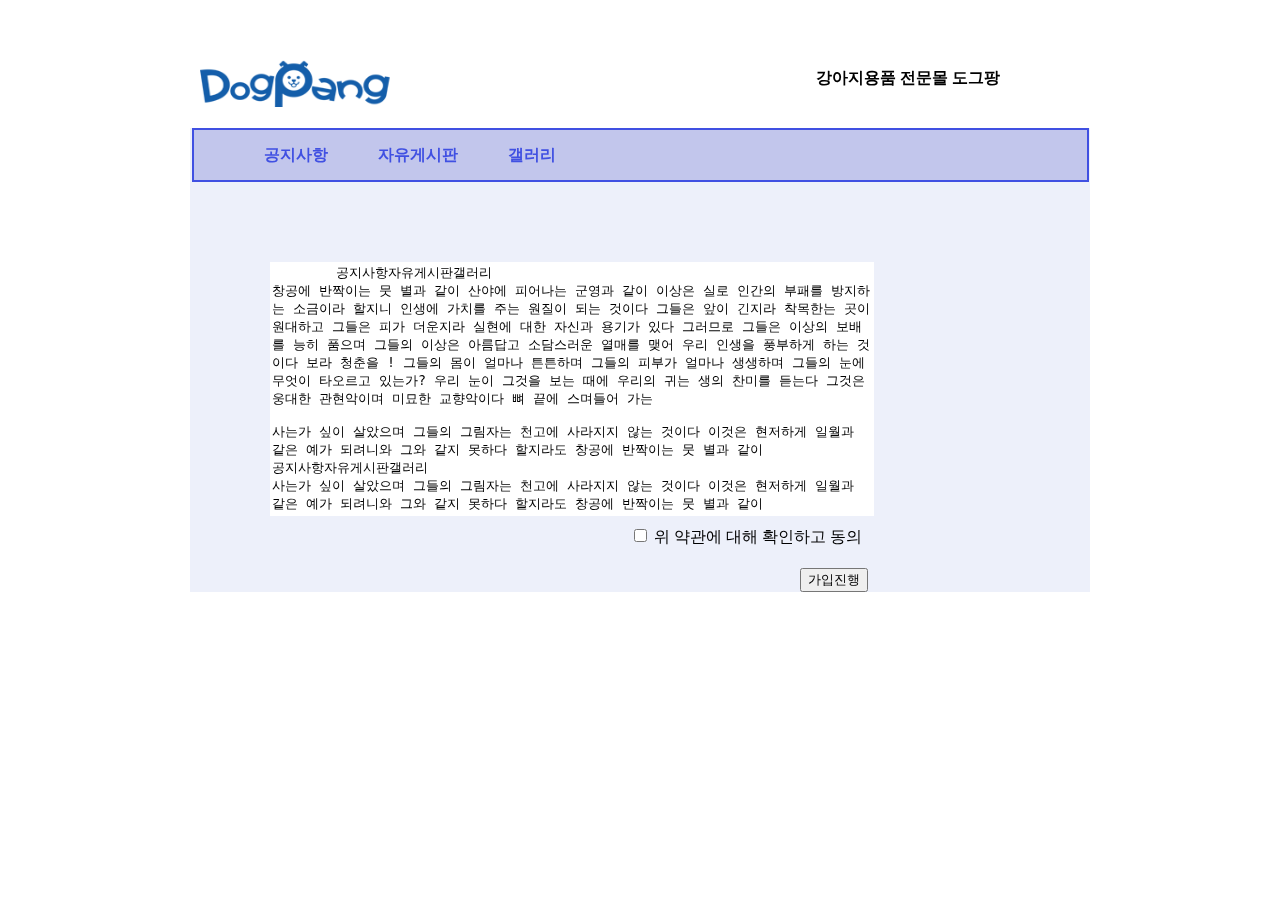
<file: WebContent/contract.html>
<!DOCTYPE html>
<html lang="en">
<head>
    <meta charset="UTF-8">
    <meta http-equiv="X-UA-Compatible" content="IE=edge">
    <meta name="viewport" content="width=device-width, initial-scale=1.0">
    <title>회원가입 약관</title>
    <link rel="stylesheet" href="style.css">
</head>
<body>
    <div class="mainhome">
        <header>
            <a href="index.html">
                <img src = "images/logo.PNG" id="mainimg" alt="메인사진"  width="200px" height="70px" >
            </a>
            <h4>강아지용품 전문몰 도그팡</h4>
        </header>
        <nav>
            <ul>
                <li><a href="notice.html" >공지사항</a></li>
                <li><a href="free.html" >자유게시판</a></li>
                <li><a href="gallery.html" >갤러리</a></li>
            </ul>
        </nav>
        <article>
            <section id="mains">
    <div data-text-content="true" style="font-size: 16px;">
    <textarea id="text">
        공지사항자유게시판갤러리
창공에 반짝이는 뭇 별과 같이 산야에 피어나는 군영과 같이 이상은 실로 인간의 부패를 방지하는 소금이라 할지니 인생에 가치를 주는 원질이 되는 것이다 그들은 앞이 긴지라 착목한는 곳이 원대하고 그들은 피가 더운지라 실현에 대한 자신과 용기가 있다 그러므로 그들은 이상의 보배를 능히 품으며 그들의 이상은 아름답고 소담스러운 열매를 맺어 우리 인생을 풍부하게 하는 것이다 보라 청춘을 ! 그들의 몸이 얼마나 튼튼하며 그들의 피부가 얼마나 생생하며 그들의 눈에 무엇이 타오르고 있는가? 우리 눈이 그것을 보는 때에 우리의 귀는 생의 찬미를 듣는다 그것은 웅대한 관현악이며 미묘한 교향악이다 뼈 끝에 스며들어 가는

사는가 싶이 살았으며 그들의 그림자는 천고에 사라지지 않는 것이다 이것은 현저하게 일월과 같은 예가 되려니와 그와 같지 못하다 할지라도 창공에 반짝이는 뭇 별과 같이
공지사항자유게시판갤러리
사는가 싶이 살았으며 그들의 그림자는 천고에 사라지지 않는 것이다 이것은 현저하게 일월과 같은 예가 되려니와 그와 같지 못하다 할지라도 창공에 반짝이는 뭇 별과 같이
공지사항자유게시판갤러리
</textarea>
<div id="input">
    <label><input type="checkbox" name="color" value="dong"> 위 약관에 대해 확인하고 동의</label>
</div>
<div id="join">
    <button type="button" class="navyBtn" onClick="location.href='signup.html'">가입진행</button>
</div>
</div>
</section>
</article>
</div>
</body>
</html>
</file>
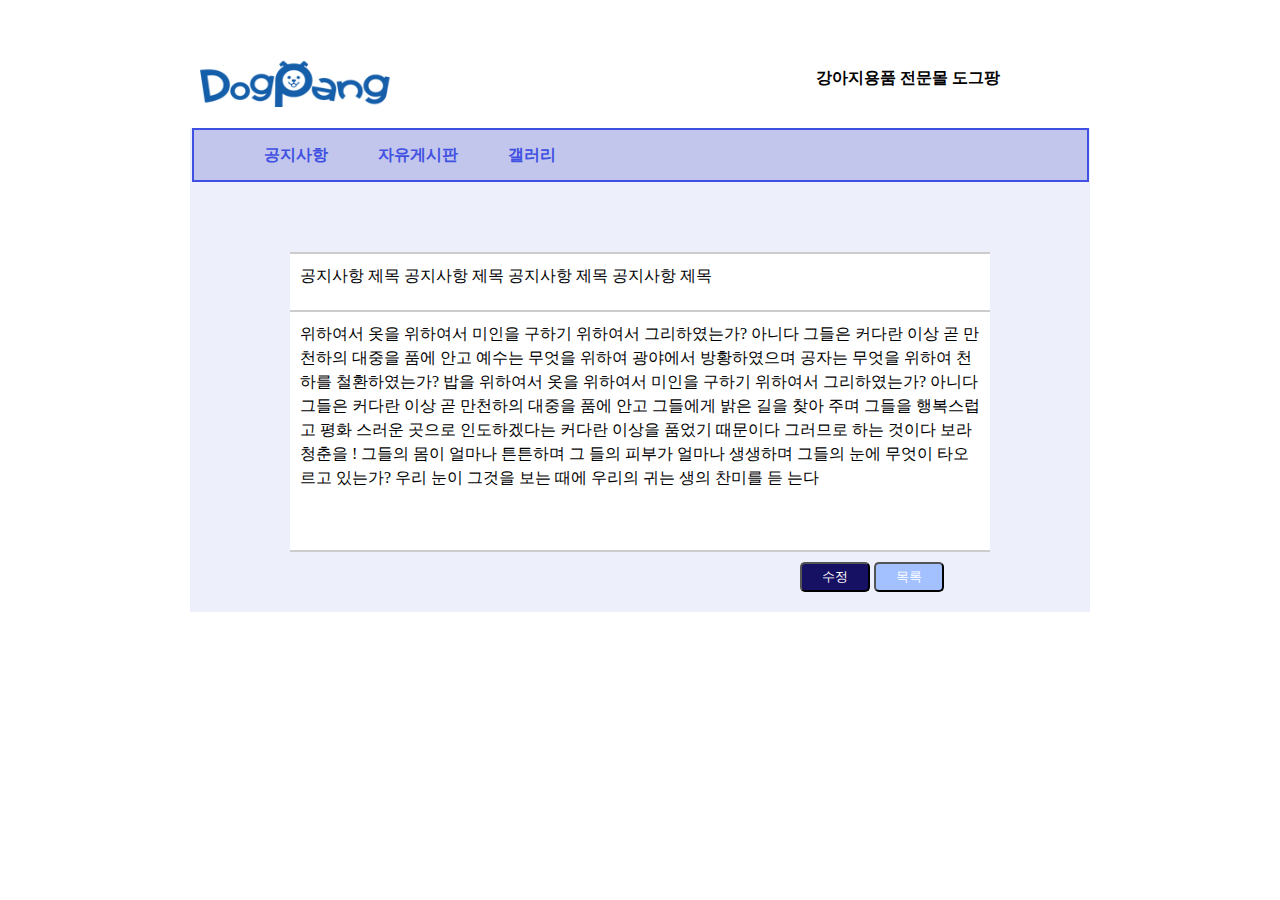
<file: WebContent/detail.html>
<!DOCTYPE html>
<html lang="en">
<head>
    <meta charset="UTF-8">
    <meta http-equiv="X-UA-Compatible" content="IE=edge">
    <meta name="viewport" content="width=device-width, initial-scale=1.0">
    <title>게시판 상세</title>
    <link rel="stylesheet" href="style.css">
</head>
<body>
    <div class="mainhome">
        <header>
            <a href="index.html">
                <img src = "images/logo.PNG" id="mainimg" alt="메인사진"  width="200px" height="70px" >
            </a>
            <h4>강아지용품 전문몰 도그팡</h4>
        </header>
        <nav>
            <ul>
                <li><a href="notice.html" target="mainiframe">공지사항</a></li>
                <li><a href="free.html" target="mainiframe">자유게시판</a></li>
                <li><a href="gallery.html" target="mainiframe">갤러리</a></li>
            </ul>
        </nav>
        <article>
            <section id="main">
    <table class="detail">
        <tr>
            <td>공지사항 제목 공지사항 제목 공지사항 제목 공지사항 제목</td>
        </tr>
        <tr>
            <td> 위하여서 옷을 위하여서 미인을 구하기 위하여서 그리하였는가? 아니다 그들은 커다란
                이상 곧 만천하의 대중을 품에 안고

                예수는 무엇을 위하여 광야에서 방황하였으며 공자는 무엇을 위하여 천하를 철환하였는가?
                밥을 위하여서 옷을 위하여서 미인을 구하기 위하여서 그리하였는가? 아니다 그들은 커다란
                이상 곧 만천하의 대중을 품에 안고 그들에게 밝은 길을 찾아 주며 그들을 행복스럽고 평화
                스러운 곳으로 인도하겠다는 커다란 이상을 품었기 때문이다 그러므로
                
                하는 것이다 보라 청춘을 ! 그들의 몸이 얼마나 튼튼하며 그
                들의 피부가 얼마나 생생하며 그들의 눈에 무엇이 타오르고 있는가? 우리 눈이 그것을 보는 때에 우리의 귀는 생의 찬미를 듣
                는다</td>
        </tr>
    </table>
    <a href="modify.html"><input type="button" value="수정" name="수정" id="write"></a>
    <a href="notice.html"><input type="button" value="목록" name="목록" id="cancle"></a>
    </section>
    </article>
    </div>
</body>
</html>
</file>
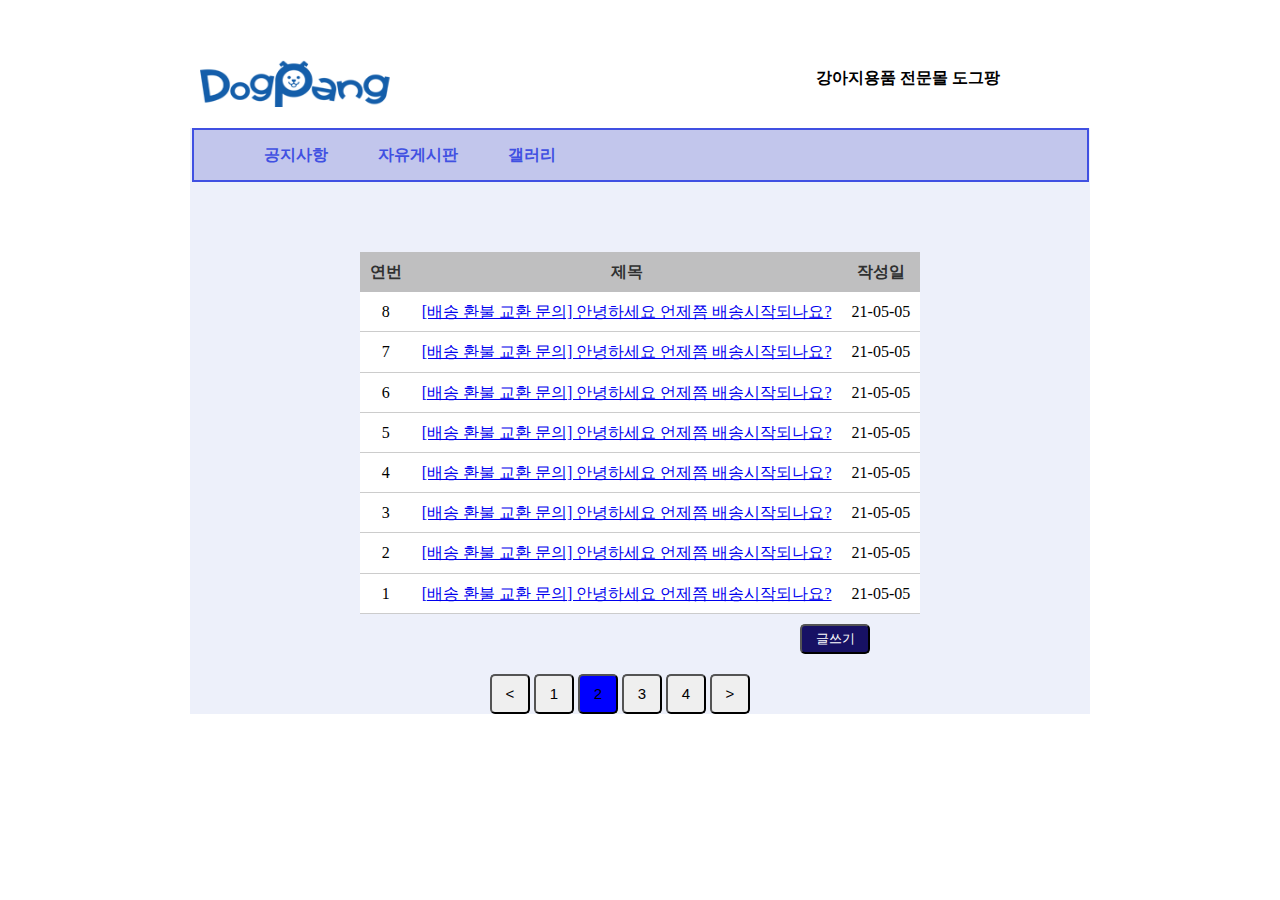
<file: WebContent/free.html>
<!DOCTYPE html>
<html lang="en">
<head>
    <meta charset="UTF-8">
    <meta http-equiv="X-UA-Compatible" content="IE=edge">
    <meta name="viewport" content="width=device-width, initial-scale=1.0">
    <title>자유게시판</title>
    <link rel="stylesheet" href="style.css">
</head>
<body>
    <div class="mainhome">
        <header>
            <a href="index.html">
                <img src = "images/logo.PNG" id="mainimg" alt="메인사진"  width="200px" height="70px" >
            </a>
            <h4>강아지용품 전문몰 도그팡</h4>
        </header>
        <nav>
            <ul>
                <li><a href="notice.html" target="mainiframe">공지사항</a></li>
                <li><a href="free.html" target="mainiframe">자유게시판</a></li>
                <li><a href="gallery.html" target="mainiframe">갤러리</a></li>
            </ul>
        </nav>
        <article>
            <section id="main">
    <table class="notice">
        <thead>
            <tr>
                <th>연번</th>
                <th>제목</th>
                <th>작성일</th>
            </tr>
        </thead>
        <tbody>
            <tr>
                <td>8</td>
                <td><a href="detail.html">[배송 환불 교환 문의] 안녕하세요 언제쯤 배송시작되나요?</a></td>
                <td>21-05-05</td>
            </tr>
            <tr>
                <td>7</td>
                <td><a href="detail.html">[배송 환불 교환 문의] 안녕하세요 언제쯤 배송시작되나요?</a></td>
                <td>21-05-05</td>
            </tr>
            <tr>
                <td>6</td>
                <td><a href="detail.html">[배송 환불 교환 문의] 안녕하세요 언제쯤 배송시작되나요?</a></td>
                <td>21-05-05</td>
            </tr>
            <tr>
                <td>5</td>
                <td><a href="detail.html">[배송 환불 교환 문의] 안녕하세요 언제쯤 배송시작되나요?</a></td>
                <td>21-05-05</td>
            </tr>
            <tr>
                <td>4</td>
                <td><a href="detail.html">[배송 환불 교환 문의] 안녕하세요 언제쯤 배송시작되나요?</a></td>
                <td>21-05-05</td>
            </tr>
            <tr>
                <td>3</td>
                <td><a href="detail.html">[배송 환불 교환 문의] 안녕하세요 언제쯤 배송시작되나요?</a></td>
                <td>21-05-05</td>
            </tr>
            <tr>
                <td>2</td>
                <td><a href="detail.html">[배송 환불 교환 문의] 안녕하세요 언제쯤 배송시작되나요?</a></td>
                <td>21-05-05</td>
            </tr>
            <tr>
                <td>1</td>
                <td><a href="detail.html">[배송 환불 교환 문의] 안녕하세요 언제쯤 배송시작되나요?</a></td>
                <td>21-05-05</td>
            </tr>
        </tbody>
    </table>
    <a href="write.html"><input type="button" value="글쓰기" name="글쓰기" id="write"></a>
    </section>
    </article>
    <div class="number">
        <button><</button>
        <button>1</button>
        <button id="num">2</button>
        <button>3</button>
        <button>4</button>
        <button>></button>
    </div>
    </div>
</body>
</html>
</file>
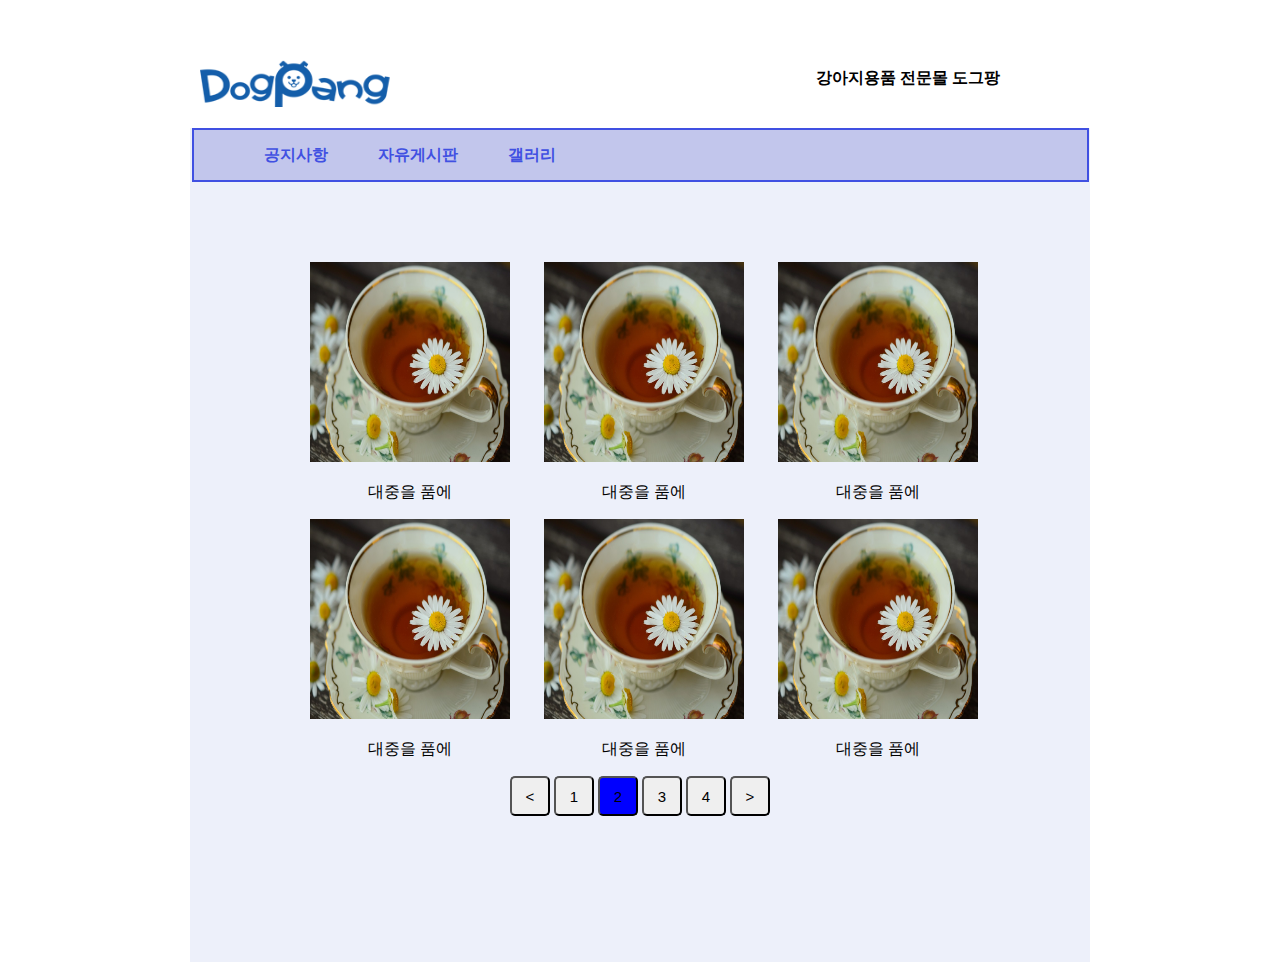
<file: WebContent/gallery.html>
<!DOCTYPE html>
<html lang="en">
<head>
    <meta charset="UTF-8">
    <meta http-equiv="X-UA-Compatible" content="IE=edge">
    <meta name="viewport" content="width=device-width, initial-scale=1.0">
    <title>갤러리</title>
    <link rel="stylesheet" href="style.css">
</head>
<body>
    <div class="mainhome">
        <header>
            <a href="index.html">
                <img src = "images/logo.PNG" id="mainimg" alt="메인사진"  width="200px" height="70px" >
            </a>
            <h4>강아지용품 전문몰 도그팡</h4>
        </header>
        <nav>
            <ul>
                <li><a href="notice.html" target="mainiframe">공지사항</a></li>
                <li><a href="free.html" target="mainiframe">자유게시판</a></li>
                <li><a href="gallery.html" target="mainiframe">갤러리</a></li>
            </ul>
        </nav>
        <article>
            <section id="maing">
        <div id="migm">
    <div id="img1">
        <img src="images/imagesc.jpg" alt="image1" width="200" height="200">
        <p>대중을 품에</p>
    
        <img src="images/imagesc.jpg" alt="image1" width="200" height="200">
        <p>대중을 품에</p>
    </div>
    <div id="img1">
        <img src="images/imagesc.jpg" alt="image1" width="200" height="200">
        <p>대중을 품에</p>
    
        <img src="images/imagesc.jpg" alt="image1" width="200" height="200">
        <p>대중을 품에</p>
    </div>
    <div id="img1">
        <img src="images/imagesc.jpg" alt="image1" width="200" height="200">
        <p>대중을 품에</p>
    
        <img src="images/imagesc.jpg" alt="image1" width="200" height="200">
        <p>대중을 품에</p> 
    </div>
</div>
<div class="number2">
    <button><</button>
    <button>1</button>
    <button id="num">2</button>
    <button>3</button>
    <button>4</button>
    <button>></button>
</div>
        </section>
        </article>
    </div>
</body>
</html>
</file>
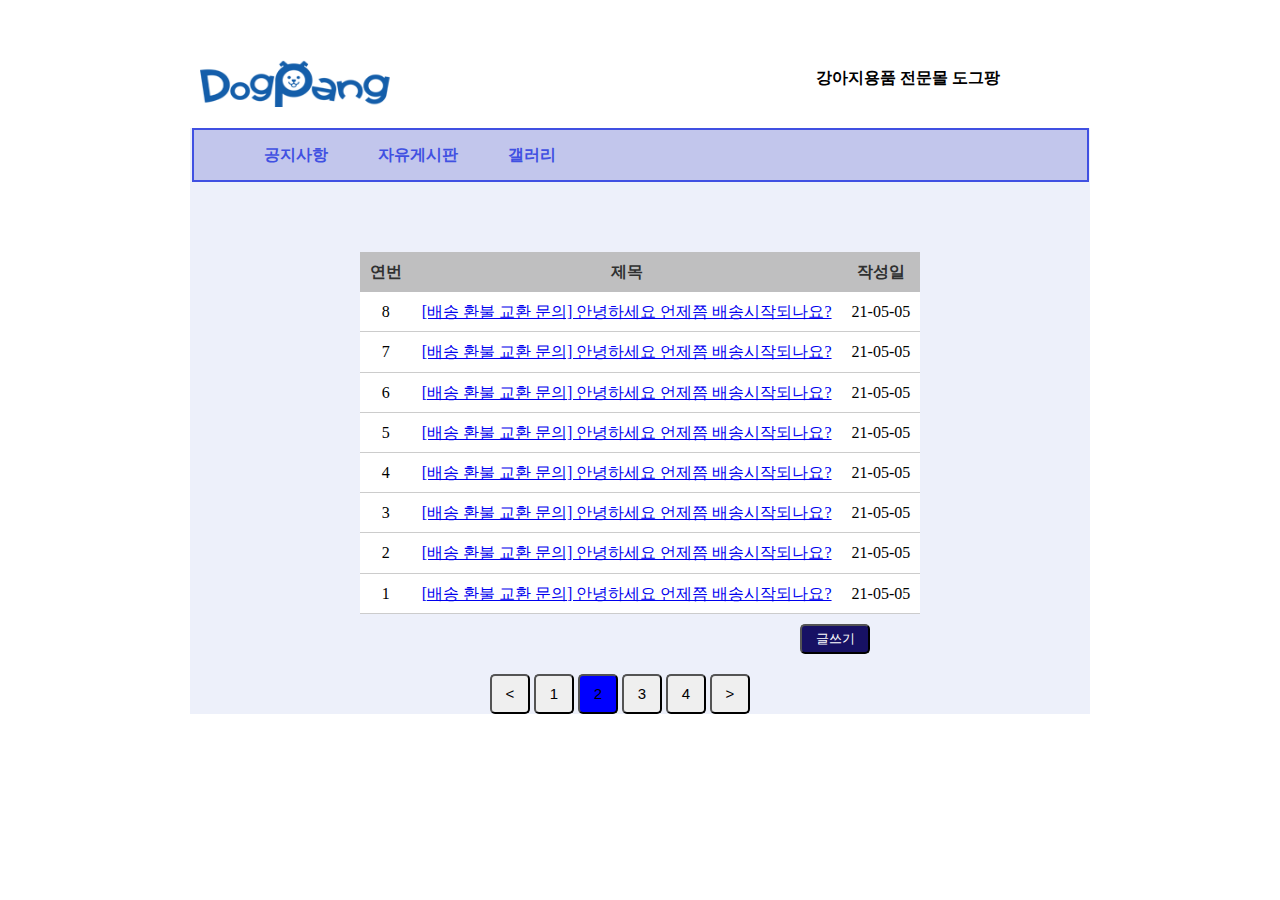
<file: WebContent/notice.html>
<!DOCTYPE html>
<html lang="en">
<head>
    <meta charset="UTF-8">
    <meta http-equiv="X-UA-Compatible" content="IE=edge">
    <meta name="viewport" content="width=device-width, initial-scale=1.0">
    <title>공지사항</title>
    <link rel="stylesheet" href="style.css">
</head>
<body>
    <div class="mainhome">
        <header>
            <a href="index.html">
                <img src = "images/logo.PNG" id="mainimg" alt="메인사진"  width="200px" height="70px" >
            </a>
            <h4>강아지용품 전문몰 도그팡</h4>
        </header>
        <nav>
            <ul>
                <li><a href="notice.html" target="mainiframe">공지사항</a></li>
                <li><a href="free.html" target="mainiframe">자유게시판</a></li>
                <li><a href="gallery.html" target="mainiframe">갤러리</a></li>
            </ul>
        </nav>
        <article>
            <section id="main">
    <table class="notice">
        <thead>
            <tr>
                <th>연번</th>
                <th>제목</th>
                <th>작성일</th>
            </tr>
        </thead>
        <tbody>
            <tr>
                <td>8</td>
                <td><a href="detail.html">[배송 환불 교환 문의] 안녕하세요 언제쯤 배송시작되나요?</a></td>
                <td>21-05-05</td>
            </tr>
            <tr>
                <td>7</td>
                <td><a href="detail.html">[배송 환불 교환 문의] 안녕하세요 언제쯤 배송시작되나요?</a></td>
                <td>21-05-05</td>
            </tr>
            <tr>
                <td>6</td>
                <td><a href="detail.html">[배송 환불 교환 문의] 안녕하세요 언제쯤 배송시작되나요?</a></td>
                <td>21-05-05</td>
            </tr>
            <tr>
                <td>5</td>
                <td><a href="detail.html">[배송 환불 교환 문의] 안녕하세요 언제쯤 배송시작되나요?</a></td>
                <td>21-05-05</td>
            </tr>
            <tr>
                <td>4</td>
                <td><a href="detail.html">[배송 환불 교환 문의] 안녕하세요 언제쯤 배송시작되나요?</a></td>
                <td>21-05-05</td>
            </tr>
            <tr>
                <td>3</td>
                <td><a href="detail.html">[배송 환불 교환 문의] 안녕하세요 언제쯤 배송시작되나요?</a></td>
                <td>21-05-05</td>
            </tr>
            <tr>
                <td>2</td>
                <td><a href="detail.html">[배송 환불 교환 문의] 안녕하세요 언제쯤 배송시작되나요?</a></td>
                <td>21-05-05</td>
            </tr>
            <tr>
                <td>1</td>
                <td><a href="detail.html">[배송 환불 교환 문의] 안녕하세요 언제쯤 배송시작되나요?</a></td>
                <td>21-05-05</td>
            </tr>
        </tbody>
    </table>
   <a href="write.html"><input type="button" value="글쓰기" name="글쓰기" id="write"></a>
   </section>
   </article>
   <div class="number">
       <button><</button>
       <button>1</button>
       <button id="num">2</button>
       <button>3</button>
       <button>4</button>
       <button>></button>
   </div>
   </div>
</body>
</html>
</file>
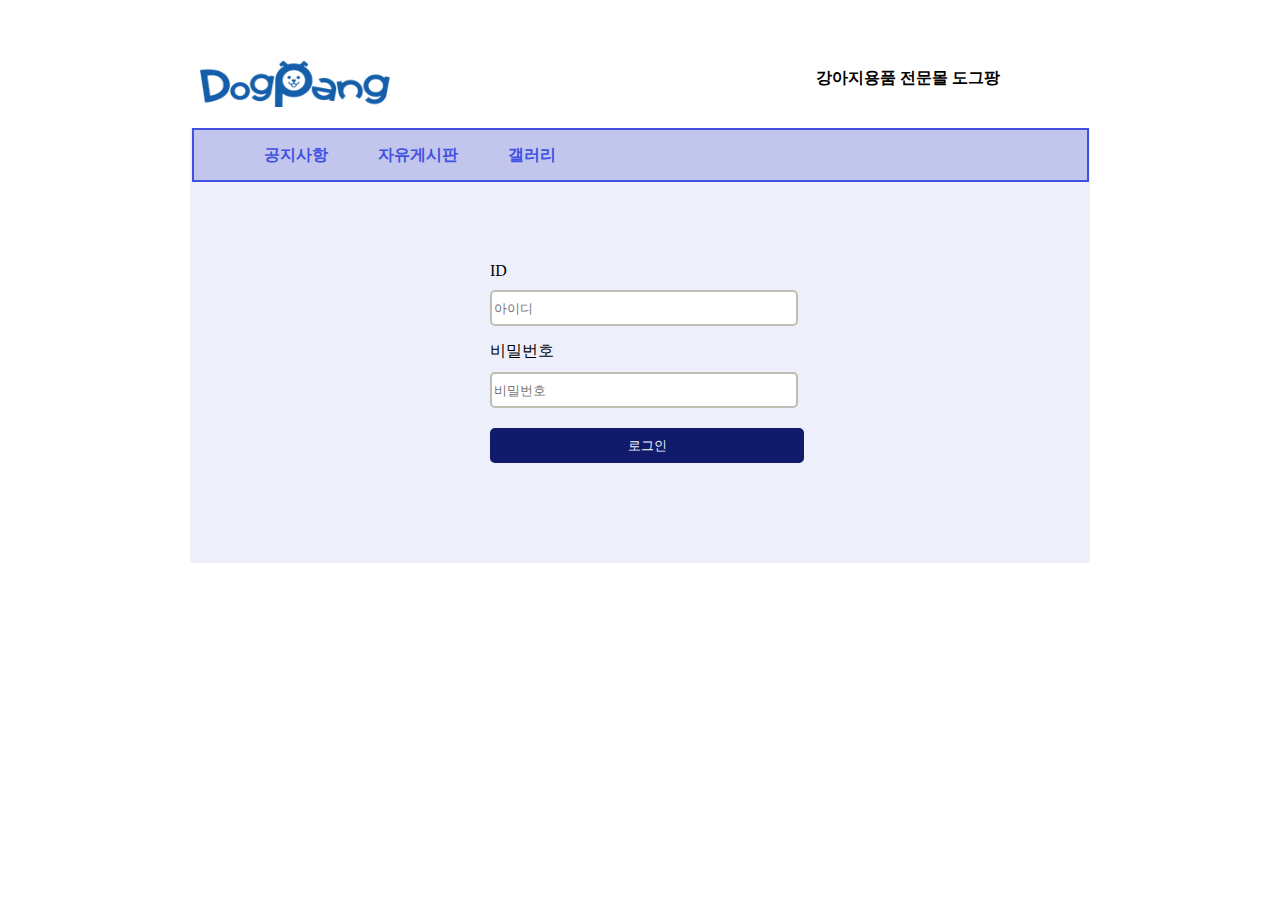
<file: WebContent/signin.html>
<!DOCTYPE html>
<html lang="en">
<head>
    <meta charset="UTF-8">
    <meta http-equiv="X-UA-Compatible" content="IE=edge">
    <meta name="viewport" content="width=device-width, initial-scale=1.0">
    <title>로그인</title>
    <link rel="stylesheet" href="style.css">
</head>
<body>
    <div class="mainhome">
        <header>
            <a href="index.html">
                <img src = "images/logo.PNG" id="mainimg" alt="메인사진"  width="200px" height="70px" >
            </a>
            <h4>강아지용품 전문몰 도그팡</h4>
        </header>
        <nav>
            <ul>
                <li><a href="notice.html">공지사항</a></li>
                <li><a href="free.html">자유게시판</a></li>
                <li><a href="gallery.html">갤러리</a></li>
            </ul>
        </nav>
        <article>
            <section id="mainl">
    <form action="" method="POST"> 
        <label for="username">ID</label> 
        <div class="input-box"> 
            <input id="username" type="text" name="username" placeholder="아이디">    
        </div> 
        <label for="password">비밀번호</label> 
        <div class="input-box"> 
            <input id="password" type="password" name="password" placeholder="비밀번호">
        </div> 
        <a href="index.html"><input type="buttton" value="로그인" id="login"></a>
    </form>
    </section>
    </article>
</div>

</body>
</html>
</file>
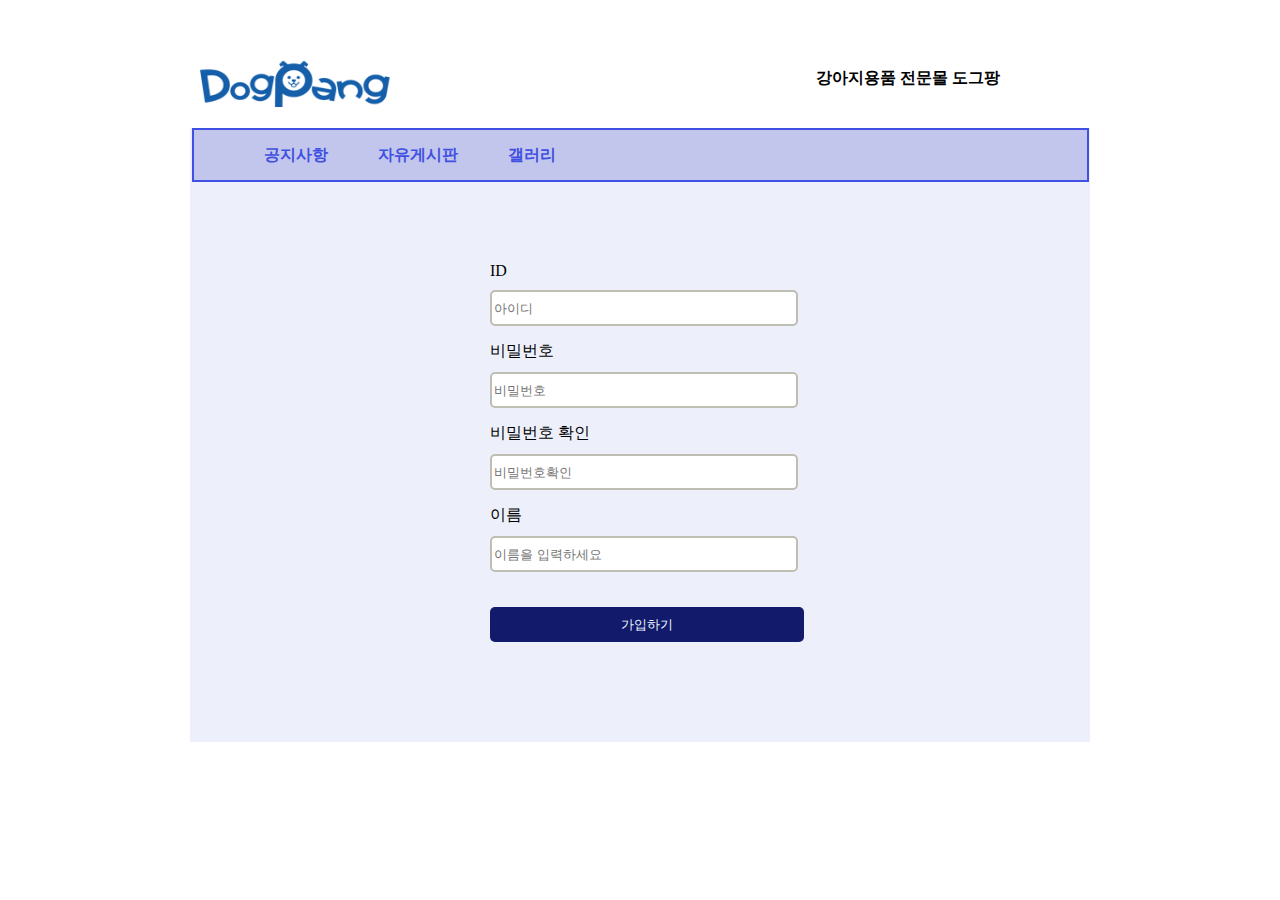
<file: WebContent/signup.html>
<!DOCTYPE html>
<html lang="en">
<head>
    <meta charset="UTF-8">
    <meta http-equiv="X-UA-Compatible" content="IE=edge">
    <meta name="viewport" content="width=device-width, initial-scale=1.0">
    <title>회원가입</title>
    <link rel="stylesheet" href="style.css">
</head>
<body>
    <div class="mainhome">
        <header>
            <a href="index.html">
                <img src = "images/logo.PNG" id="mainimg" alt="메인사진"  width="200px" height="70px" >
            </a>
            <h4>강아지용품 전문몰 도그팡</h4>
        </header>
        <nav>
            <ul>
                <li><a href="notice.html" >공지사항</a></li>
                <li><a href="free.html" >자유게시판</a></li>
                <li><a href="gallery.html">갤러리</a></li>
            </ul>
        </nav>
        
        <article>
            <section id="mainl"> 
                <form action="" method="POST"> 
                    <label for="username">ID</label> 
                    <div class="input-box"> 
                        <input id="username" type="text" name="username" placeholder="아이디">    
                    </div> 
                    <label for="password">비밀번호</label> 
                    <div class="input-box"> 
                        <input id="username" type="password" name="password" placeholder="비밀번호">
                    </div> 
                    <label for="password">비밀번호 확인</label> 
                    <div class="input-box"> 
                        <input id="username" type="password" name="password" placeholder="비밀번호확인">
                    </div> 
                    <label for="username">이름</label> 
                    <div class="input-box"> 
                        <input id="username" type="text" name="username" placeholder="이름을 입력하세요">    
                    </div> 
                    <a href="index.html"><input type="buttton" value="가입하기" id="login"></a>
                </form>
            </section>
        </article>
   
    </div>
</body>
</html>
</file>
<file: WebContent/style.css>
/*signin.html*/
#username{
    width: 300px;
    height: 30px;
    border-color: rgb(190, 190, 178);
    border-radius: 5px;
    margin-top: 10px;
    margin-bottom: 15px;
    border-style: solid;
}
#password{
    width: 300px;
    height: 30px;
    border-color: rgb(190, 190, 178);
    border-radius: 5px;
    margin-top: 10px;
    border-style: solid;
}
#login{
    width: 310px;
    height: 33px;
    margin-top: 20px;
    background-color: rgb(17, 26, 107);
    border-radius: 5px;
    border-style: none;
    color: aliceblue;
    text-align: center;
    margin-bottom: 100px;
}
section#mainl{
    margin-top: 80px;
    margin-left: 300px;
    margin-right: auto;
}

/*signup.html*/
section#mains{
    margin-top: 80px;
    margin-left: 80px;
    margin-right: auto;
}
#cframe{
    border:none;
}
div#input{
    margin-left: 360px;
}
div#join{
    margin-top: 20px;
    margin-left: 530px;
}

/*notice.html*/
table{
    margin:0;
    margin-top: 50px;
    margin-left: auto;
    margin-right: auto;
    background-color: rgb(255, 255, 255);
}
table.notice{
    border-collapse: collapse;
    text-align: left;
    line-height: 1.2;
    text-align: center;
}
table.notice th{
    padding: 10px;
    font-weight: bold;
    vertical-align: top;
    color: rgb(48, 49, 49);
    border-bottom: 3px solid rgb(56, 58, 59);
}
table.notice thead th{
    padding: 10px;
    font-weight: bold;
    vertical-align: top;
    border-bottom: 1px solid #bfbfc0;
    background: #bfbfc0;
}
table.notice tbody td{
    padding: 10px;
    vertical-align: top;
    border-bottom: 1px solid #ccc;
}

#write{
    width: 70PX;
    height: 30px;
    color: rgb(255, 255, 255);
    background-color: rgb(23, 17, 100);
    border-radius: 5px;
    margin-top: 10px;
    margin-left: 590px;
}
#cancle{
    width: 70PX;
    height: 30px;
    color: rgb(255, 255, 255);
    background-color: rgb(164, 193, 255);
    border-radius: 5px;
}
.number button{
    width:40px;
    height: 40px;
    font-size: 15px;
    text-align: center;
    position: relative;
    display: inline-block;
    left: 300px;
    border-radius: 5px;
}
.number2 button{
    width:40px;
    height: 40px;
    font-size: 15px;
    text-align: center;
    position: relative;
    display: inline-block;
    left: 200px;
    border-radius: 5px;
}
#num{
    background-color: blue;
    border-radius: 5px;
}

/*write.html*/
table.write{
    border-collapse: collapse;
    text-align: left;
    line-height: 1.2;
    text-align: center;
    
}
table.write td{
    padding: 10px;
    vertical-align: top;
    border-bottom: 2px solid #ccc;
    border-top: 2px solid #ccc;
}
#title{
    width: 550px;
    height: 25px;
    border-radius: 5px;
    border-color: rgb(158, 160, 160);
    border-style: solid;
}
#content{
    width: 550px;
    height: 300px;
    border-radius: 5px;
    border-color: rgb(158, 160, 160);
    border-style: solid;
}

/*detail.html*/
table.detail{
    border-collapse: collapse;
    text-align: left;
    line-height: 1.5;
    width: 700px;
    height: 300px;
   
}

table.detail td{    
    padding: 10px;
    vertical-align: top;
    border-bottom: 2px solid #ccc;
    border-top: 2px solid #ccc;
    text-align: left;
}

/*gallery.html*/
section#maing{
    margin-top: 80px;
    margin-left: 120px;
    margin-right: auto;
    height: 700px;
}
div#img1{
    display:inline-block;
    margin-right: 30px;
    text-align: center;
}

div#btn{
    text-align: center;
    display: table-cell;
    vertical-align: middle;
    margin-right: 10px;
    width: 40px;
    height: 40px;
    background-color: rgb(156, 160, 156);
    border-radius: 5px;
}

/*contract.html*/
textarea#text{
    width: 600px;
    height: 250px;
    resize: none;
    border: none;
    text-align: left;
    display: block;
    margin-bottom: 10px;
}

/*modify.html*/
textarea#modi{
    width: 550px;
    height: 250px;
    resize: none;
    border: 2px solid #bfbfc0;
    text-align: left;
    display: block;
    margin-bottom: 10px;
    border-radius: 5px;
}

/*index.html*/
.mainhome{
    width: 900px;
    margin-left: auto;
    margin-right: auto;
    background-color: rgb(237, 240, 250);
}
header {
    width: 100%;
    height: 100px;
    background-color:#ffffff;
    text-align: right; 
    background-size: cover;
    padding: 10px;
    
}
header img{
    float: left;
    margin-top:30px;
}
header h4{
    margin-top: 50px;
    margin-right: 100px;
}
nav{
    background:  rgb(194, 198, 236);; 
    border: 2px solid rgb(64, 80, 226);
    width: 97%;
    height: 30px;
    margin-left: auto;
    margin-right: auto;
    padding: 10px;
}
nav::after {content: ""; clear: both; display: block;}
nav ul{margin: 0; list-style: none;}
nav ul li{float: left; margin: 5px 30px 15px 20px;}
nav a {color: rgb(64, 80, 226); text-decoration: none; font-weight: bold;}


article #main{
    padding: 20px;
   
   
}

#main1 img ,h4{
    margin: 0px;
}
#main1 p{
    margin: 0px;
    font-size: 12px;
}
#main2img img{
    float:left; 
    border: 2px solid rgb(122, 120, 120);
    margin-right: 5px;
    margin-bottom: 10px;

}
#main2 p{
    font-size:13px ;
}

#main2 div{
    width:300px;
    display: inline-block;
  }

#main3 img{
    border: 2px solid rgb(122, 120, 120);
    margin-bottom: 0px;
}
#main3 p{
    margin-top: 0px ;
}


aside{width: 150px; padding: 15px; float:right; }

/*footer*/
footer{clear:both; background: rgb(37, 76, 153); color: #fff; text-align: center; padding: 25px;}

#loginbtn{
    width: 150px;
    height: 80px;
    margin-top: 20px;
    background-color:rgb(42, 37, 109);
    border-radius: 5px;
    border:1px solid rgb(42, 37, 109);
    color: aliceblue;
    font-size: 15px;
    font-weight: bold;

}
</file>
